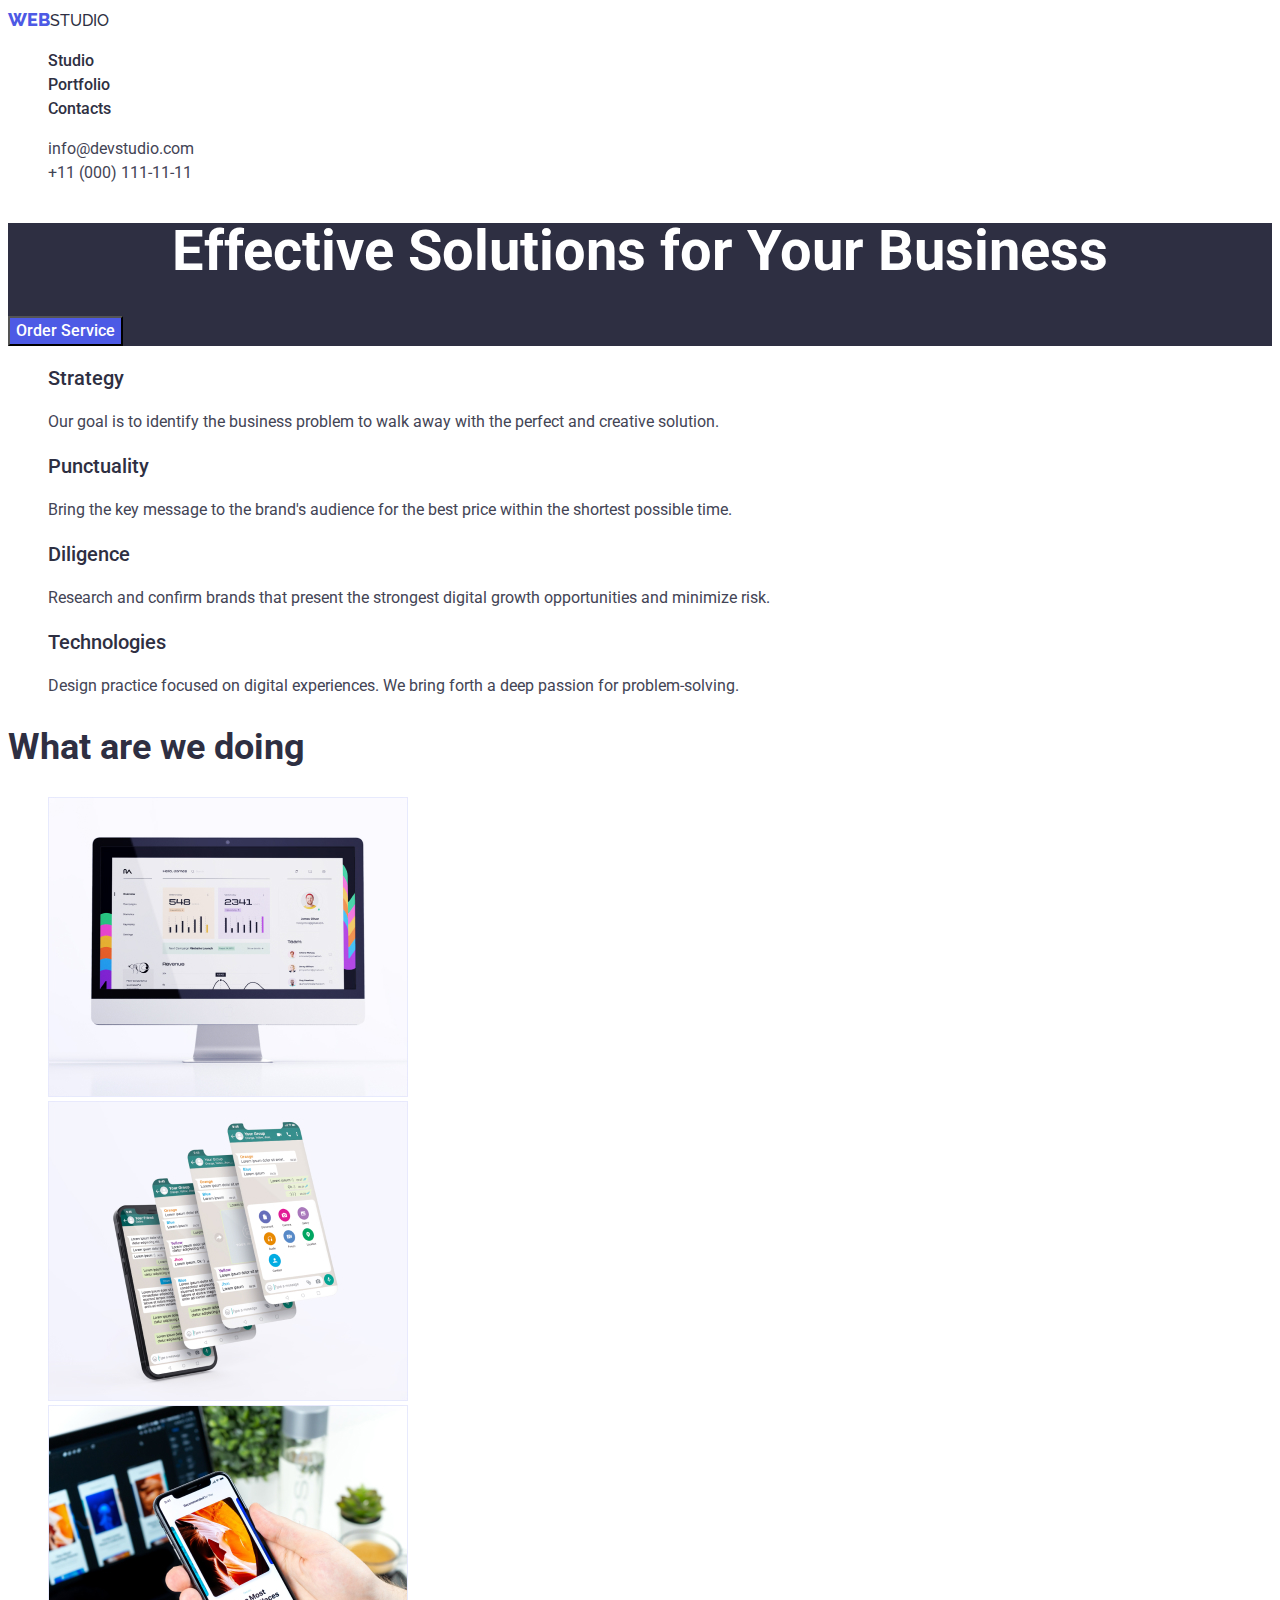
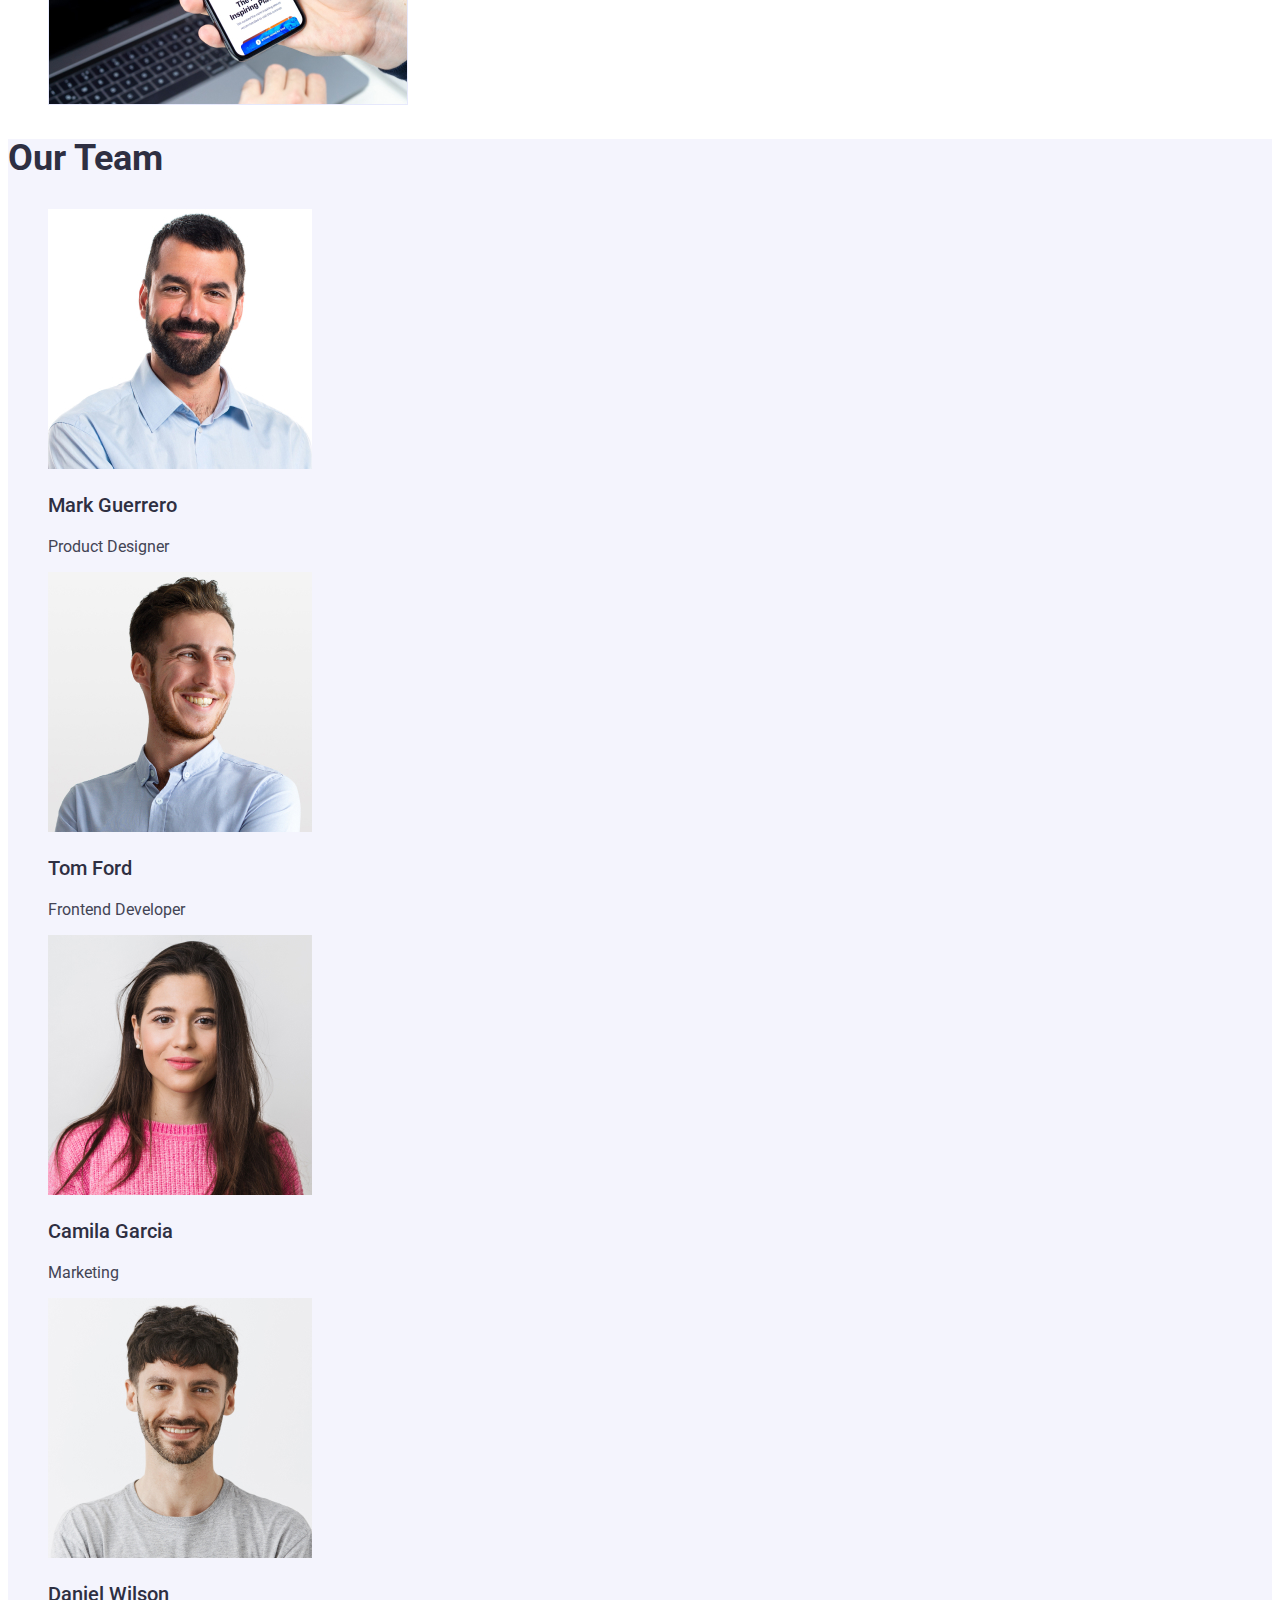
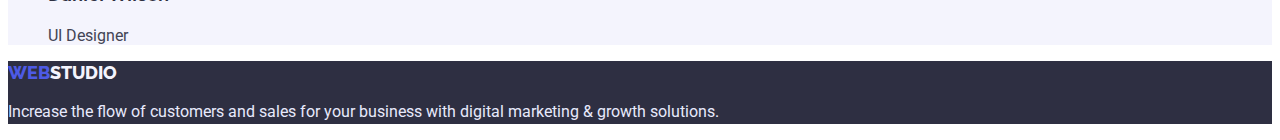
<file: index.html>
<!DOCTYPE html>
<html lang="en">
  <head>
    <meta charset="UTF-8" />
    <meta http-equiv="X-UA-Compatible" content="IE=edge" />
    <meta name="viewport" content="width=device-width, initial-scale=1.0" />
    <title>Main page</title>
    <link rel="preconnect" href="https://fonts.googleapis.com" />
    <link rel="preconnect" href="https://fonts.gstatic.com" crossorigin />
    <link
      href="https://fonts.googleapis.com/css2?family=Raleway:wght@800&family=Roboto:wght@400;500;700&display=swap"
      rel="stylesheet"
    />
    <link rel="stylesheet" href="./css/styles.css" />
  </head>
  <body>
    <header>
      <nav class="site-nav list">
        <a href="./index.html" class="studio"
          ><span class="web">WEB</span>STUDIO</a
        >
        <ul>
          <li><a href="" class="link">Studio</a></li>
          <li><a href="portfolio.html" class="link">Portfolio</a></li>
          <li><a href="" class="link">Contacts</a></li>
        </ul>
      </nav>
      <address class="address list">
        <ul>
          <li>
            <a href="mailto:info@devstudio.com" class="link"
              >info@devstudio.com</a
            >
          </li>
          <li>
            <a href="tel:+110001111111" class="link">+11 (000) 111-11-11</a>
          </li>
        </ul>
      </address>
    </header>
    <main>
      <section class="section-first">
        <h1 class="first-h">Effective Solutions for Your Business</h1>
        <button type="button" class="button-order">Order Service</button>
      </section>
      <section>
        <h2 hidden>features</h2>
        <ul>
          <li>
            <h3 class="section-list">Strategy</h3>
            <p class="section-p">
              Our goal is to identify the business problem to walk away with the
              perfect and creative solution.
            </p>
          </li>

          <li>
            <h3 class="section-list">Punctuality</h3>
            <p class="section-p">
              Bring the key message to the brand's audience for the best price
              within the shortest possible time.
            </p>
          </li>

          <li>
            <h3 class="section-list">Diligence</h3>
            <p class="section-p">
              Research and confirm brands that present the strongest digital
              growth opportunities and minimize risk.
            </p>
          </li>

          <li>
            <h3 class="section-list">Technologies</h3>
            <p class="section-p">
              Design practice focused on digital experiences. We bring forth a
              deep passion for problem-solving.
            </p>
          </li>
        </ul>
      </section>
      <section>
        <h2 class="section-title">What are we doing</h2>
        <ul>
          <li>
            <img src="./images/rectangle71.jpg" alt="Web site" width="360" />
          </li>
          <li>
            <img src="./images/rectangle71(1).jpg" alt="App" width="360" />
          </li>
          <li>
            <img src="./images/rectangle71(2).jpg" alt="Design" width="360" />
          </li>
        </ul>
      </section>
      <section class="section">
        <h2 class="section-title">Our Team</h2>
        <ul>
          <li>
            <img src="./images/img.jpg" alt="Mark Guerrero" width="264" />
            <h3 class="section-list">Mark Guerrero</h3>
            <p>Product Designer</p>
          </li>

          <li>
            <img src="./images/img(1).jpg" alt="Tom Ford" width="264" />
            <h3 class="section-list">Tom Ford</h3>
            <p>Frontend Developer</p>
          </li>

          <li>
            <img src="./images/img(2).jpg" alt="Camila Garcia" width="264" />
            <h3 class="section-list">Camila Garcia</h3>
            <p>Marketing</p>
          </li>

          <li>
            <img src="./images/img(3).jpg" alt="Daniel Wilson" width="264" />
            <h3 class="section-list">Daniel Wilson</h3>
            <p>UI Designer</p>
          </li>
        </ul>
      </section>
    </main>
    <footer class="footer">
      <a href="./index.html" class="studio-f"
        ><span class="web-f">WEB</span>STUDIO</a
      >
      <p class="footer-p">
        Increase the flow of customers and sales for your business with digital
        marketing & growth solutions.
      </p>
    </footer>
  </body>
</html>
</file>
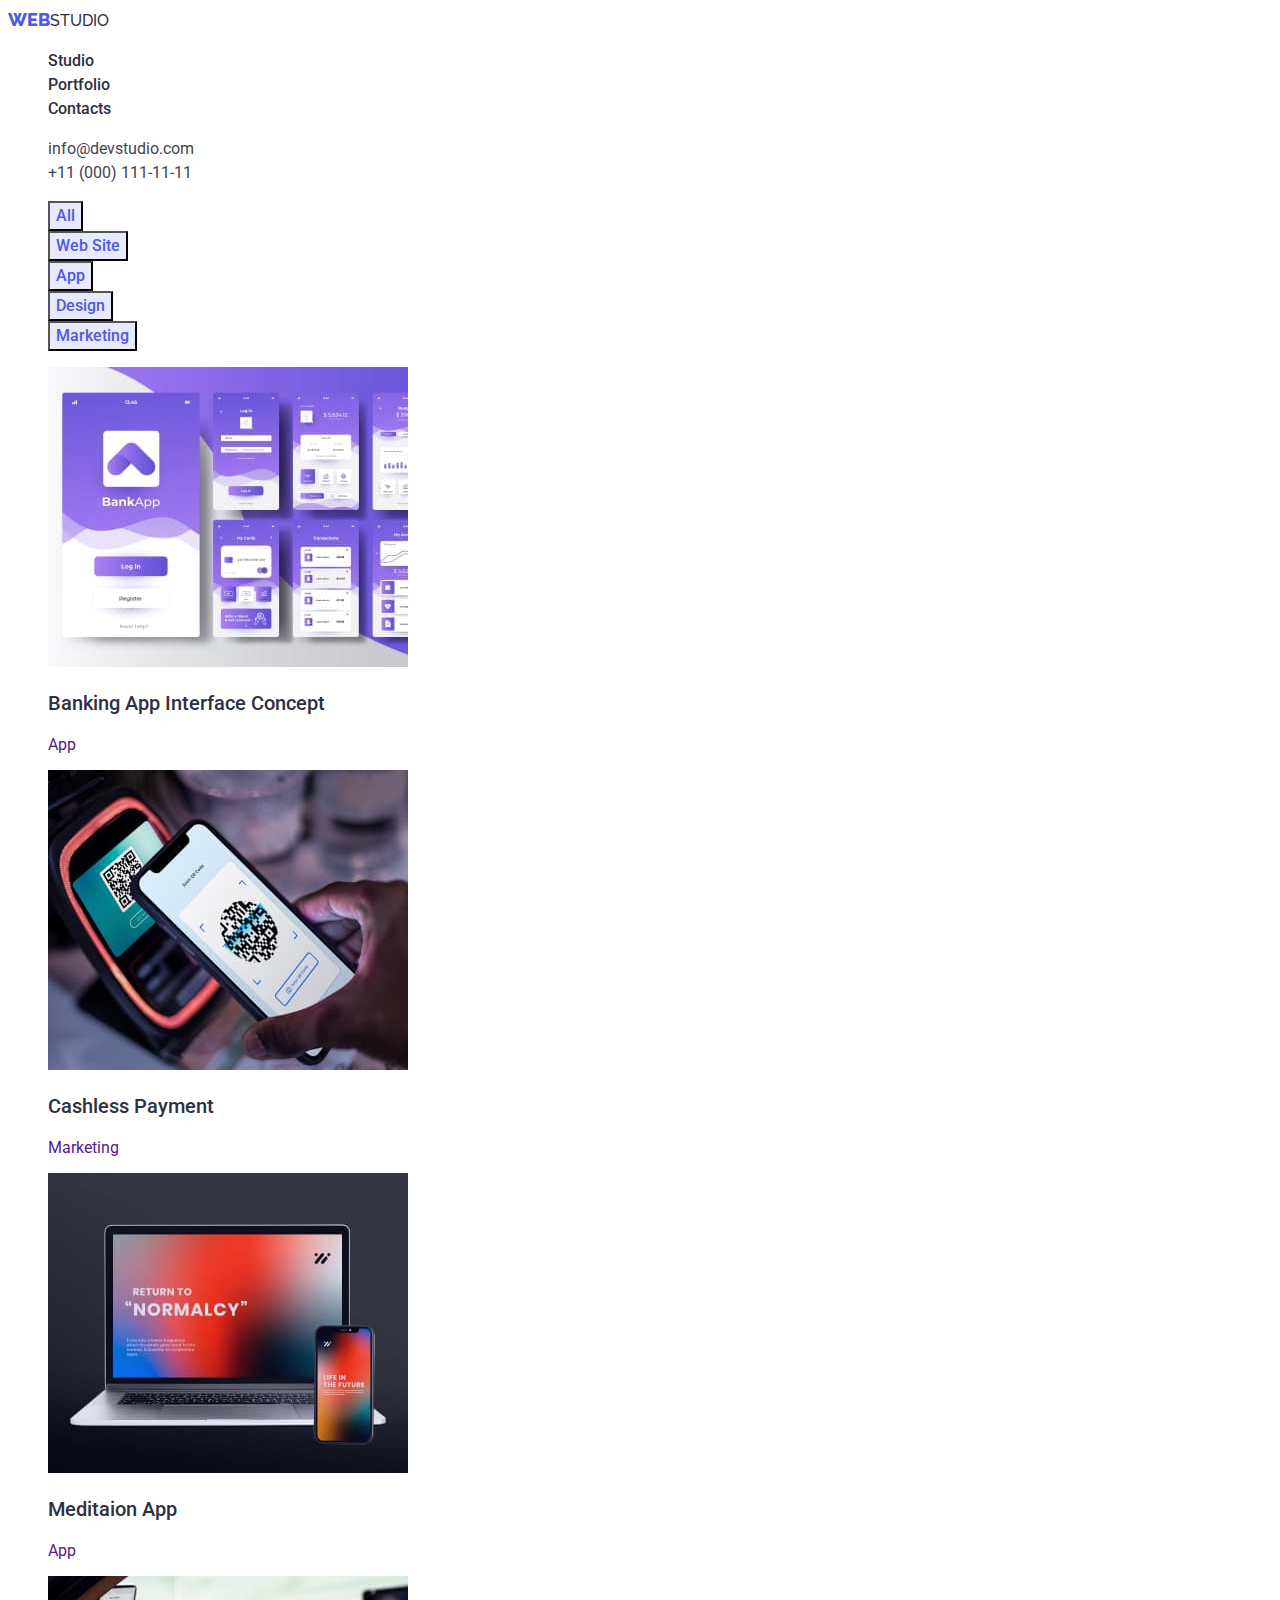
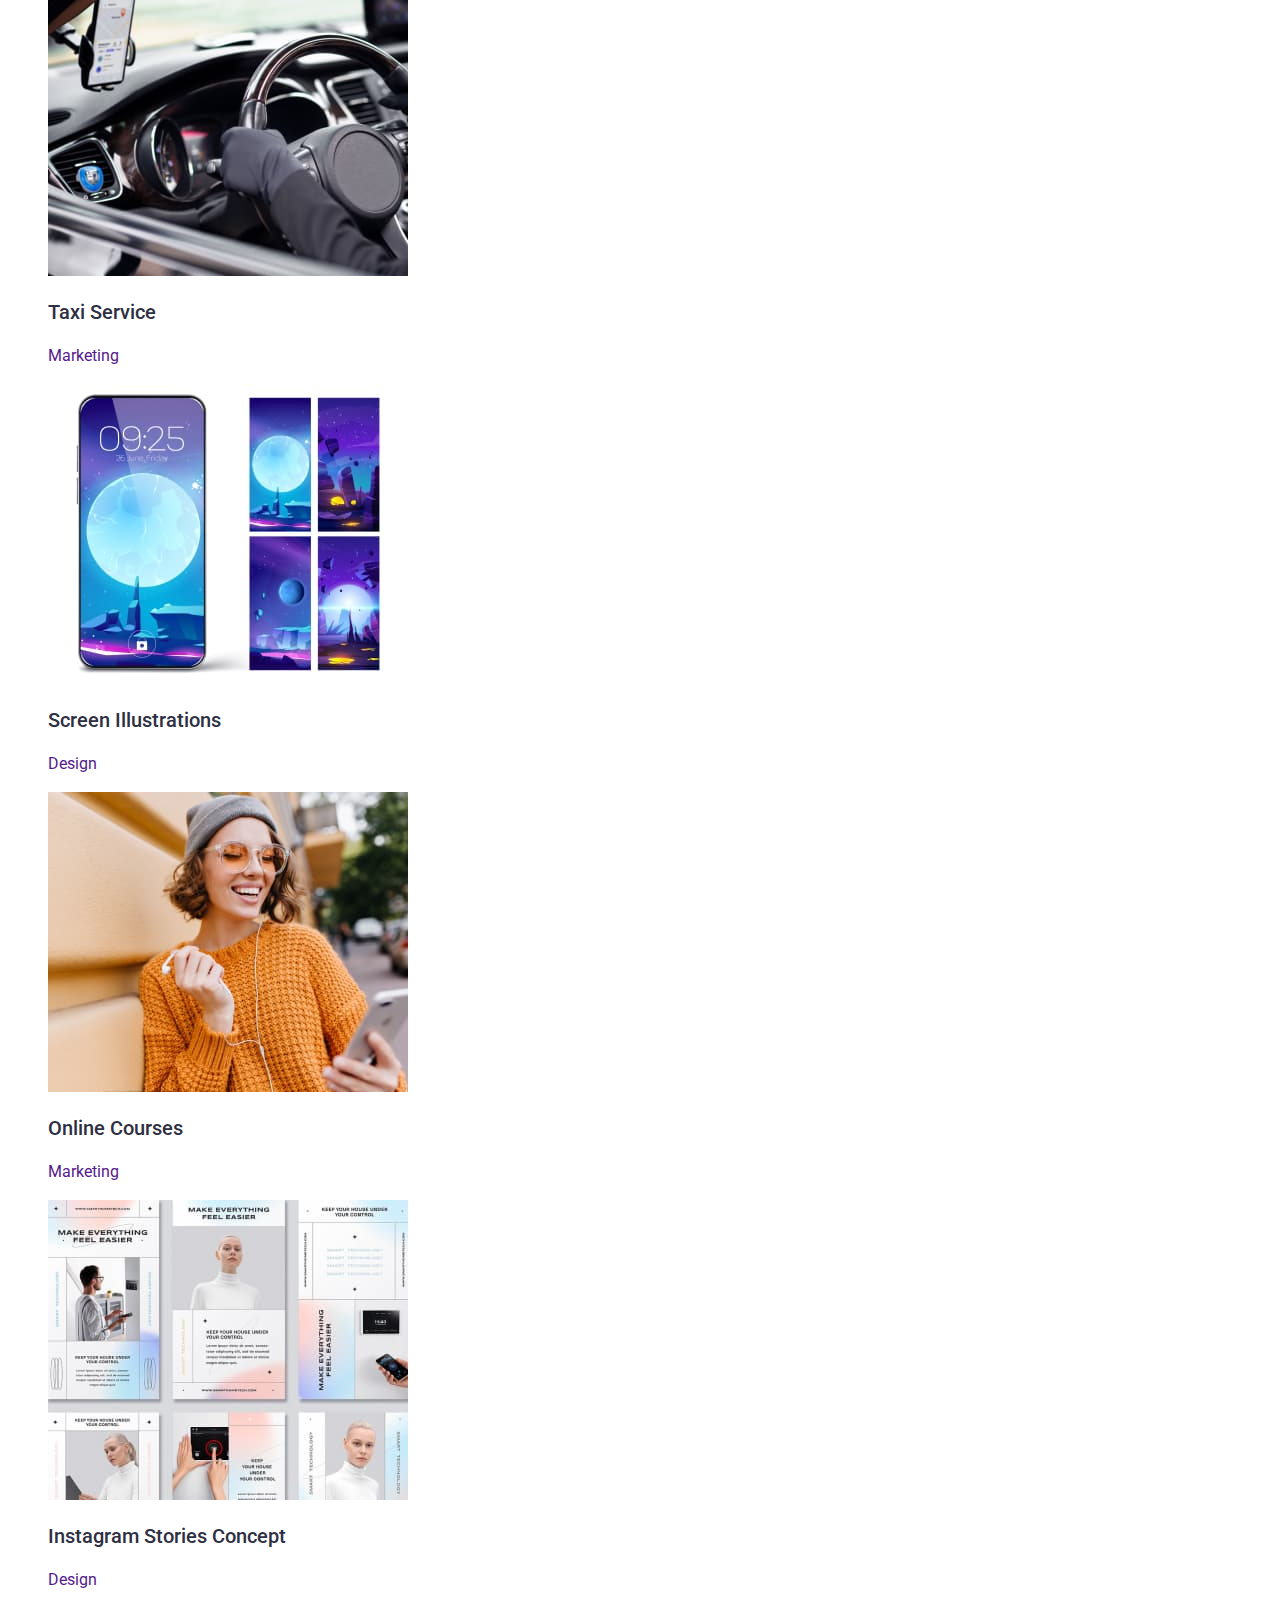
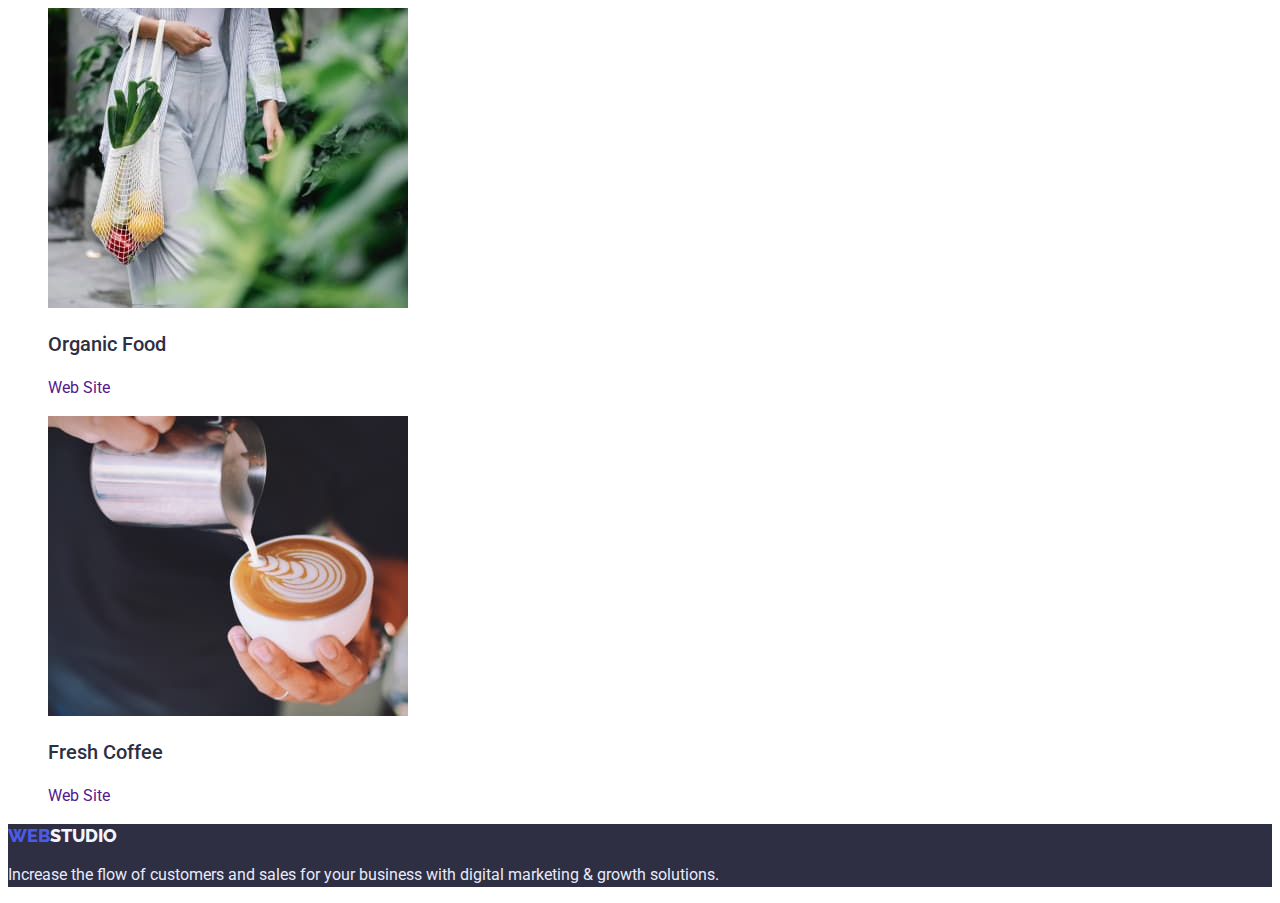
<file: portfolio.html>
<!DOCTYPE html>
<html lang="en">
  <head>
    <meta charset="UTF-8" />
    <meta http-equiv="X-UA-Compatible" content="IE=edge" />
    <meta name="viewport" content="width=device-width, initial-scale=1.0" />
    <title>Portfolio</title>
    <link rel="preconnect" href="https://fonts.googleapis.com" />
    <link rel="preconnect" href="https://fonts.gstatic.com" crossorigin />
    <link
      href="https://fonts.googleapis.com/css2?family=Raleway:wght@800&family=Roboto:wght@400;500&display=swap"
      rel="stylesheet"
    />
    <link rel="stylesheet" href="./css/styles.css" />
  </head>
  <body>
    <header>
      <nav class="site-nav list">
        <a href="./index.html" class="studio"
          ><span class="web">WEB</span>STUDIO</a
        >
        <ul>
          <li><a href="index.html" class="link">Studio</a></li>
          <li><a href="portfolio.html" class="link">Portfolio</a></li>
          <li><a href="" class="link">Contacts</a></li>
        </ul>
      </nav>
      <address class="address list">
        <ul>
          <li>
            <a href="mailto:info@devstudio.com" class="link"
              >info@devstudio.com</a
            >
          </li>
          <li>
            <a href="tel:+110001111111" class="link">+11 (000) 111-11-11</a>
          </li>
        </ul>
      </address>
    </header>
    <main>
      <section>
        <h1 hidden>buttons</h1>
        <ul>
          <li><button type="button" class="buttons-list">All</button></li>
          <li><button type="button" class="buttons-list">Web Site</button></li>
          <li><button type="button" class="buttons-list">App</button></li>
          <li><button type="button" class="buttons-list">Design</button></li>
          <li><button type="button" class="buttons-list">Marketing</button></li>
        </ul>
        <h2 hidden>images</h2>
        <ul>
          <li>
            <a href="" class="list-cards">
              <img src="./images/img4.jpg" alt="" width="360" />
              <h3 class="section-list">Banking App Interface Concept</h3>
              <p>App</p></a
            >
          </li>
          <li>
            <a href="" class="list-cards"
              ><img src="./images/img5.jpg" alt="" width="360" />
              <h3 class="section-list">Cashless Payment</h3>
              <p>Marketing</p></a
            >
          </li>
          <li>
            <a href="" class="list-cards">
              <img src="./images/img6.jpg" alt="" width="360" />
              <h3 class="section-list">Meditaion App</h3>
              <p>App</p></a
            >
          </li>
          <li>
            <a href="" class="list-cards"
              ><img src="./images/img7.jpg" alt="" width="360" />
              <h3 class="section-list">Taxi Service</h3>
              <p class="section-p">Marketing</p></a
            >
          </li>
          <li>
            <a href="" class="list-cards"
              ><img src="./images/img8.jpg" alt="" width="360" />
              <h3 class="section-list">Screen Illustrations</h3>
              <p class="section-p">Design</p></a
            >
          </li>
          <li>
            <a href="" class="list-cards">
              <img src="./images/img9.jpg" alt="" width="360" />
              <h3 class="section-list">Online Courses</h3>
              <p class="section-p">Marketing</p></a
            >
          </li>
          <li>
            <a href="" class="list-cards">
              <img src="./images/img10.jpg" alt="" width="360" />
              <h3 class="section-list">Instagram Stories Concept</h3>
              <p class="section-p">Design</p></a
            >
          </li>
          <li>
            <a href="" class="list-cards">
              <img src="./images/img11.jpg" alt="" width="360" />
              <h3 class="section-list">Organic Food</h3>
              <p class="section-p">Web Site</p></a
            >
          </li>
          <li>
            <a href="" class="list-cards"
              ><img src="./images/img12.jpg" alt="" width="360" />
              <h3 class="section-list">Fresh Coffee</h3>
              <p class="section-p">Web Site</p></a
            >
          </li>
        </ul>
      </section>
    </main>
    <footer class="footer">
      <a href="./index.html" class="studio-f"
        ><span class="web-f">WEB</span>STUDIO</a
      >
      <p class="footer-p">
        Increase the flow of customers and sales for your business with digital
        marketing & growth solutions.
      </p>
    </footer>
  </body>
</html>
</file>
<file: css/styles.css>
:root {
  --primery-text-color: #434455;
  --title-text-color: #2e2f42;
  --accent-color: #4d5ae5;
}

body {
  background-color: #ffffff;
  color: var(--primery-text-color);
  font-family: "Roboto", sans-serif;
}

.web {
  color: #4d5ae5;
  text-decoration: none;
  font-family: "Raleway";
  font-style: normal;
  font-weight: 800;
  font-size: 18px;
  line-height: 1.3;
  text-decoration: none;
}
.web-f {
  color: #4d5ae5;
  text-decoration: none;
  font-family: "Raleway";
  font-style: normal;
  font-weight: 800;
  font-size: 18px;
  line-height: 1.3;
  text-decoration: none;
}
.studio {
  color: #2e2f42;
  font-family: "Raleway";
  text-decoration: none;
  font-style: normal;
  font-weight: 800;
  font-size: 18px;
  line-height: 1.3;
}
.studio-f {
  color: #f4f4fd;
  font-family: "Raleway";
  text-decoration: none;
  font-weight: 800;
  font-size: 18px;
  line-height: 1.3;
  font-style: normal;
}

ul {
  list-style: none;
}
.site-nav a {
  color: var(--title-text-color);
  font-weight: 500;
  font-size: 16px;
  line-height: 1.5;
  text-decoration: none;
}
.site-nav .link:hover,
.site-nav .link:focus {
  color: #404bbf;
}

.address a {
  color: var(--primery-text-color);
  font-weight: 400;
  font-style: normal;
  font-size: 16px;
  line-height: 1.5;
  text-decoration: none;
}
.address .link:hover,
.address .link:focus {
  color: #404bbf;
}
.section-first {
  background-color: var(--title-text-color);
}
.buttons-list {
  color: var(--accent-color);
  background-color: #e7e9fc;
  cursor: pointer;
  font-family: "Roboto";
  font-style: normal;
  font-weight: 500;
  font-size: 16px;
  line-height: 1.5;
}

.buttons-list:hover,
.buttons-list:focus {
  background-color: #404bbf;
  color: #ffffff;
}

.button-order {
  color: #ffffff;
  background-color: var(--accent-color);
  font-family: "Roboto";
  font-weight: 500;
  font-size: 16px;
  line-height: 1.5;
}
.button-order:hover,
.button-order:focus {
  background-color: #404bbf;
}
.first-h {
  color: #ffffff;
  font-weight: 700;
  font-size: 56px;
  line-height: 1;
  text-align: center;
}
.section {
  background-color: #f4f4fd;
}
.section-list {
  color: var(--title-text-color);
  font-weight: 500;
  font-size: 20px;
  line-height: 1.2;
}
.section-title {
  color: var(--title-text-color);
  font-weight: 700;
  font-size: 36px;
  line-height: 1.1;
}
.section-p {
  font-weight: 400;
  font-size: 16px;
  line-height: 1.5;
}
.list-cards {
  text-decoration: none;
}
.footer {
  background-color: var(--title-text-color);
}
.footer-p {
  color: #e7e9fc;
  font-weight: 400;
  font-size: 16px;
  line-height: 1.5;
}
</file>
